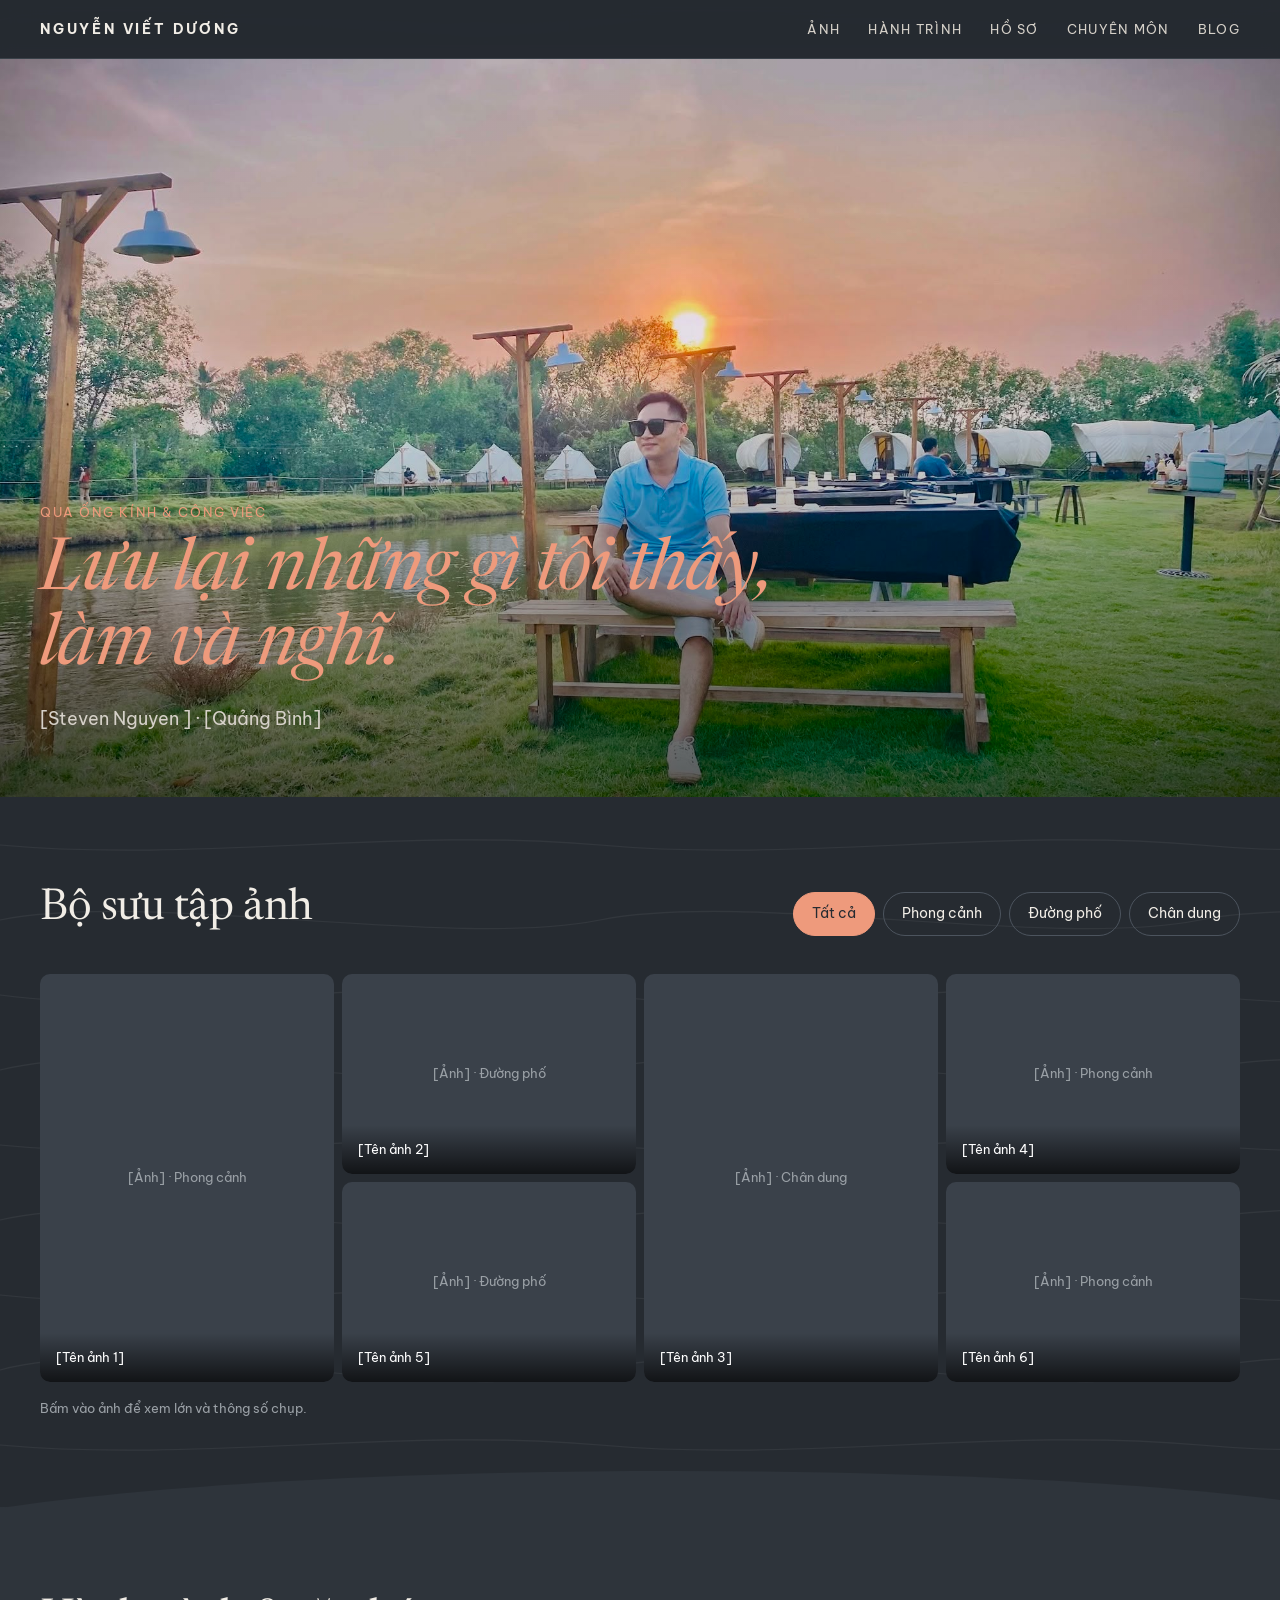
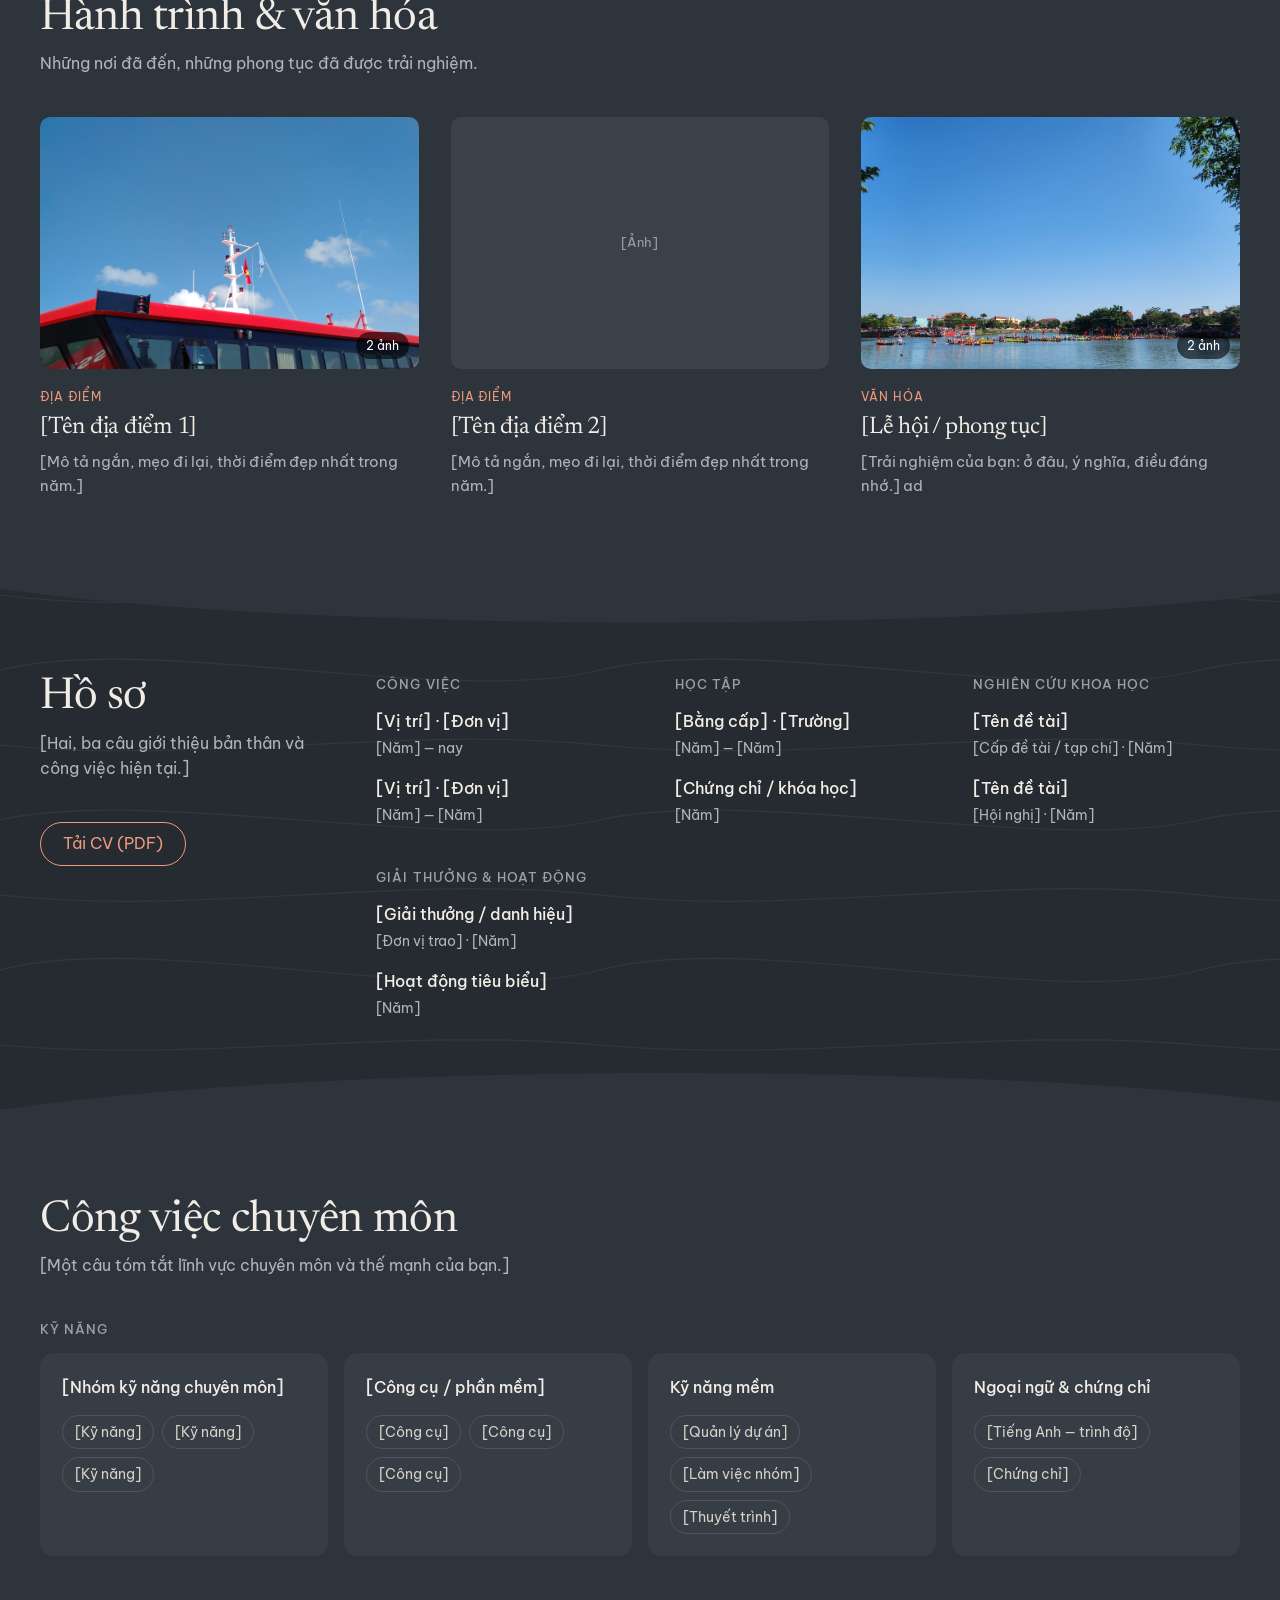
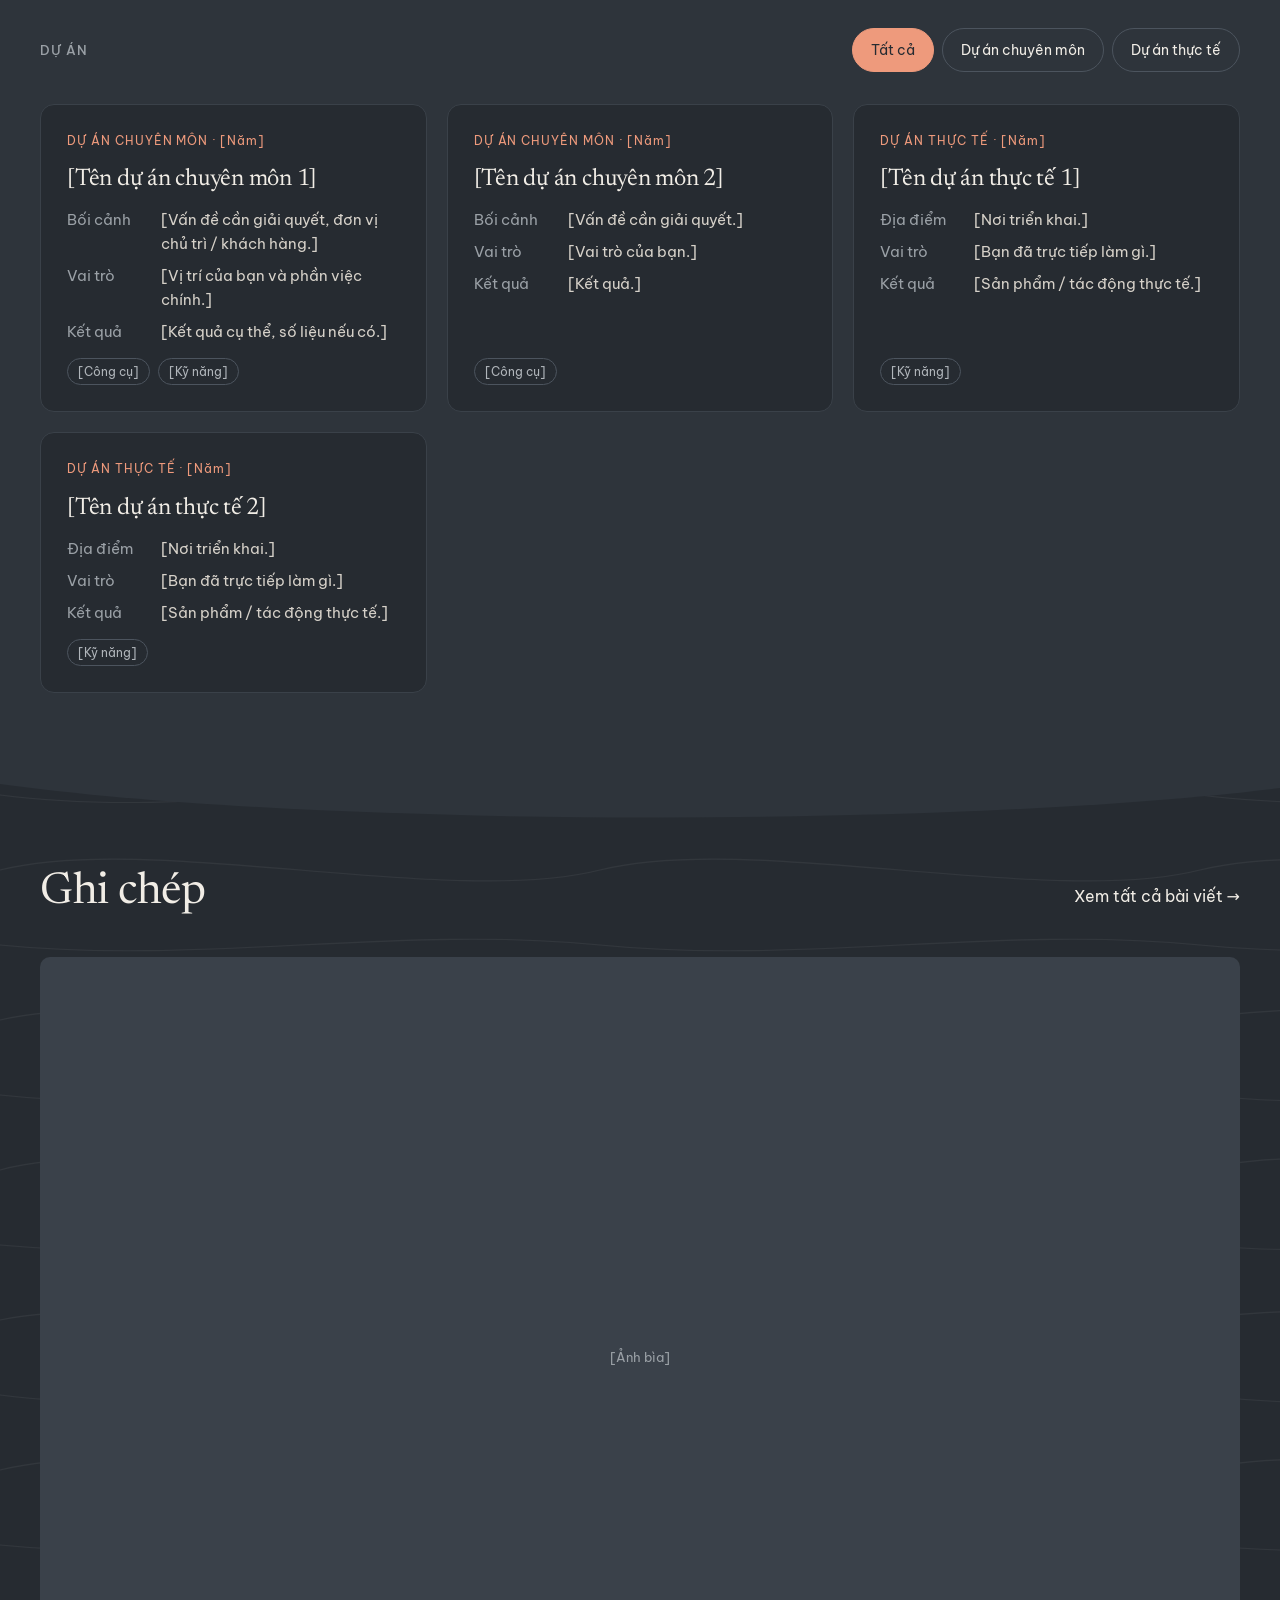
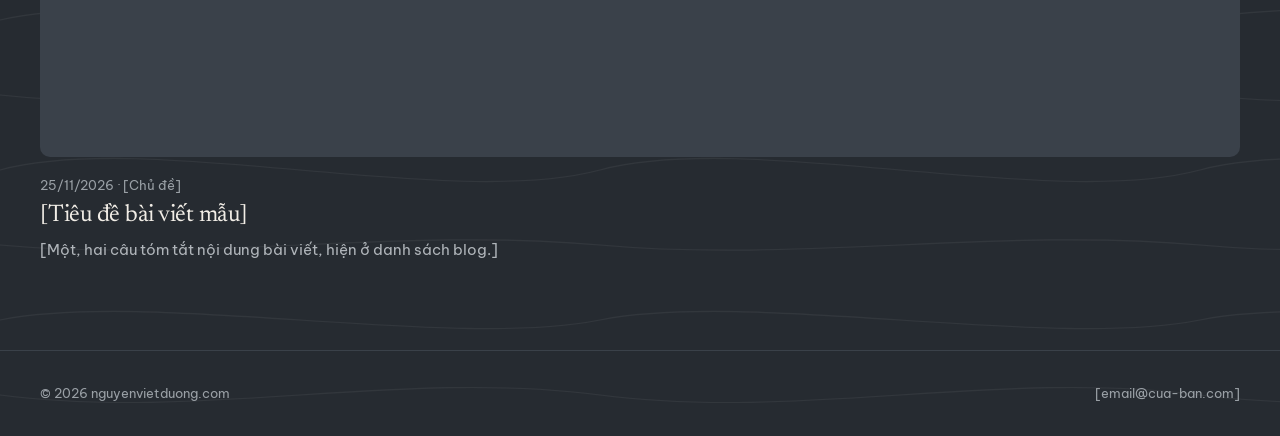
<file: index.html>
<!doctype html>
<html lang="vi">
<head>
<meta charset="utf-8">
<meta name="viewport" content="width=device-width, initial-scale=1">
<title>Nguyễn Viết Dương — Ảnh, hành trình &amp; công việc</title>
<meta name="description" content="Trang cá nhân của Nguyễn Viết Dương: hồ sơ, chuyên môn, nghiên cứu, nhiếp ảnh, hành trình và blog.">
<meta property="og:title" content="Nguyễn Viết Dương">
<meta property="og:url" content="https://nguyenvietduong.com/">
<link rel="preconnect" href="https://fonts.googleapis.com">
<link rel="preconnect" href="https://fonts.gstatic.com" crossorigin>
<link rel="stylesheet" href="https://fonts.googleapis.com/css2?family=Be+Vietnam+Pro:wght@300;400;500;700&family=Newsreader:ital,opsz,wght@0,6..72,400;0,6..72,500;1,6..72,400&display=swap">
<link rel="stylesheet" href="assets/style.css?v=4">
</head>
<body data-page="home">

<header class="site-header">
  <a href="index.html#top" class="logo">NGUYỄN VIẾT DƯƠNG</a>
  <button class="menu-btn" type="button" aria-label="Mở menu" aria-expanded="false" aria-controls="nav">
    <svg width="24" height="24" viewBox="0 0 24 24" fill="none" stroke="currentColor" stroke-width="2" aria-hidden="true"><path d="M4 7h16M4 12h16M4 17h16"/></svg>
  </button>
  <nav id="nav" class="nav">
    <a href="index.html#anh">Ảnh</a>
    <a href="index.html#hanh-trinh">Hành trình</a>
    <a href="index.html#ho-so">Hồ sơ</a>
    <a href="index.html#chuyen-mon">Chuyên môn</a>
    <a href="blog.html">Blog</a>
  </nav>
</header>

<main>
  <!-- Nội dung các mục được sửa trong trang quản trị (Pages CMS), lưu ở thư mục data/ -->
  <section id="top" class="hero">
    <div class="hero-inner">
      <p class="eyebrow" id="hero-eyebrow">QUA ỐNG KÍNH &amp; CÔNG VIỆC</p>
      <h1 id="hero-title">Lưu lại những gì tôi <em>thấy</em>, làm và nghĩ.</h1>
      <p class="hero-sub" id="hero-sub"></p>
    </div>
  </section>

  <section id="anh" class="section">
    <div class="section-head">
      <h2>Bộ sưu tập ảnh</h2>
      <div class="filters" role="group" aria-label="Lọc ảnh theo thể loại">
        <button type="button" class="chip is-active" data-filter="all">Tất cả</button>
        <button type="button" class="chip" data-filter="phong-canh">Phong cảnh</button>
        <button type="button" class="chip" data-filter="duong-pho">Đường phố</button>
        <button type="button" class="chip" data-filter="chan-dung">Chân dung</button>
      </div>
    </div>
    <div class="gallery" id="gallery"></div>
    <p class="hint">Bấm vào ảnh để xem lớn và thông số chụp.</p>
  </section>

  <section id="hanh-trinh" class="section alt">
    <h2>Hành trình &amp; văn hóa</h2>
    <p class="lead">Những nơi đã đến, những phong tục đã được trải nghiệm.</p>
    <div class="cards" id="places"></div>
  </section>

  <section id="ho-so" class="section profile">
    <div class="profile-intro">
      <h2>Hồ sơ</h2>
      <p class="lead" id="profile-intro"></p>
      <a class="btn" id="cv-link" href="#ho-so">Tải CV (PDF)</a>
    </div>
    <div class="profile-grid">
      <div><h3 class="label">CÔNG VIỆC</h3><ul class="timeline" id="tl-work"></ul></div>
      <div><h3 class="label">HỌC TẬP</h3><ul class="timeline" id="tl-education"></ul></div>
      <div><h3 class="label">NGHIÊN CỨU KHOA HỌC</h3><ul class="timeline" id="tl-research"></ul></div>
      <div><h3 class="label">GIẢI THƯỞNG &amp; HOẠT ĐỘNG</h3><ul class="timeline" id="tl-awards"></ul></div>
    </div>
  </section>

  <section id="chuyen-mon" class="section alt">
    <h2>Công việc chuyên môn</h2>
    <p class="lead" id="expertise-summary"></p>
    <h3 class="label">KỸ NĂNG</h3>
    <div class="skills" id="skills"></div>
    <div class="section-head" id="du-an">
      <h3 class="label" style="margin:0">DỰ ÁN</h3>
      <div class="filters" role="group" aria-label="Lọc dự án">
        <button type="button" class="chip pchip is-active" data-pfilter="all">Tất cả</button>
        <button type="button" class="chip pchip" data-pfilter="chuyen-mon">Dự án chuyên môn</button>
        <button type="button" class="chip pchip" data-pfilter="thuc-te">Dự án thực tế</button>
      </div>
    </div>
    <div class="projects" id="projects"></div>
  </section>

  <section id="blog" class="section">
    <div class="section-head">
      <h2>Ghi chép</h2>
      <a href="blog.html">Xem tất cả bài viết →</a>
    </div>
    <div class="cards" id="latest-posts"></div>
  </section>
</main>

<footer class="site-footer">
  <span>© <span class="year">2026</span> nguyenvietduong.com</span>
  <span class="contact-links"></span>
</footer>

<script src="assets/main.js?v=4"></script>
</body>
</html>
</file>
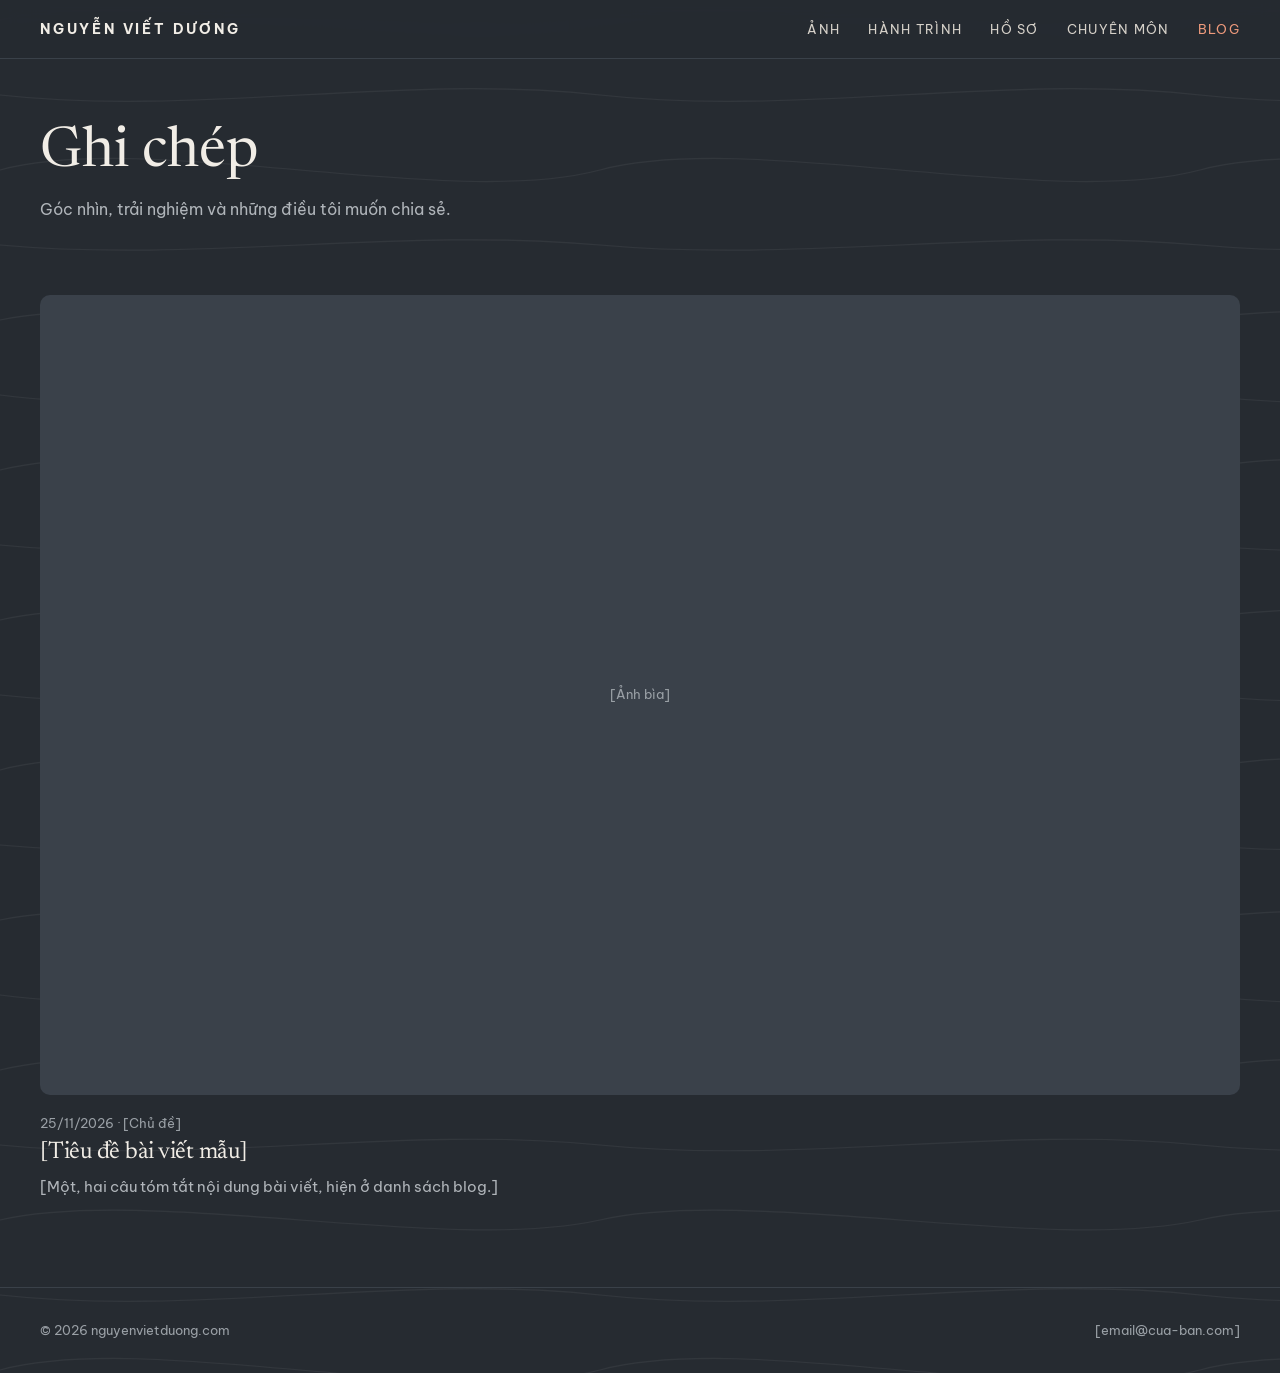
<file: blog.html>
<!doctype html>
<html lang="vi">
<head>
<meta charset="utf-8">
<meta name="viewport" content="width=device-width, initial-scale=1">
<title>Blog — Nguyễn Viết Dương</title>
<meta name="description" content="Ghi chép, góc nhìn và chia sẻ của Nguyễn Viết Dương.">
<link rel="preconnect" href="https://fonts.googleapis.com">
<link rel="preconnect" href="https://fonts.gstatic.com" crossorigin>
<link rel="stylesheet" href="https://fonts.googleapis.com/css2?family=Be+Vietnam+Pro:wght@300;400;500;700&family=Newsreader:ital,opsz,wght@0,6..72,400;0,6..72,500;1,6..72,400&display=swap">
<link rel="stylesheet" href="assets/style.css?v=4">
</head>
<body data-page="blog">

<header class="site-header">
  <a href="index.html#top" class="logo">NGUYỄN VIẾT DƯƠNG</a>
  <button class="menu-btn" type="button" aria-label="Mở menu" aria-expanded="false" aria-controls="nav">
    <svg width="24" height="24" viewBox="0 0 24 24" fill="none" stroke="currentColor" stroke-width="2" aria-hidden="true"><path d="M4 7h16M4 12h16M4 17h16"/></svg>
  </button>
  <nav id="nav" class="nav">
    <a href="index.html#anh">Ảnh</a>
    <a href="index.html#hanh-trinh">Hành trình</a>
    <a href="index.html#ho-so">Hồ sơ</a>
    <a href="index.html#chuyen-mon">Chuyên môn</a>
    <a href="blog.html" aria-current="page">Blog</a>
  </nav>
</header>

<main class="section page-top">
  <h1 class="page-title">Ghi chép</h1>
  <p class="lead">Góc nhìn, trải nghiệm và những điều tôi muốn chia sẻ.</p>
  <div class="filters" id="topic-filters" role="group" aria-label="Lọc theo chủ đề"></div>
  <div class="post-list" id="post-list"></div>
</main>

<footer class="site-footer">
  <span>© <span class="year">2026</span> nguyenvietduong.com</span>
  <span class="contact-links"></span>
</footer>

<script src="assets/main.js?v=4"></script>
</body>
</html>
</file>
<file: assets/style.css>
/* ===== Màu & chữ: đổi --accent để đổi màu nhấn ===== */
:root {
  /* Nền xám xanh dịu, chữ trắng ngà, điểm nhấn màu san hô */
  --bg: #262B31;
  --bg-alt: #2E343B;
  --card: #363D45;
  --ph: #3A414A;
  --line: #3A4149;
  --line2: #4C545E;
  --text: #F1EDE6;
  --text2: #D6D1C9;
  --muted: #B0B5BA;
  --muted2: #9AA0A6;
  --accent: #EE9A7C;
  --serif: 'Newsreader', Georgia, serif;
  --pad: clamp(20px, 4vw, 40px);
}

* { box-sizing: border-box; }
html { scroll-behavior: smooth; }
body {
  margin: 0;
  background: var(--bg);
  color: var(--text);
  font-family: 'Be Vietnam Pro', system-ui, sans-serif;
  font-size: 16px;
  line-height: 1.6;
}
a { color: var(--text); text-decoration: none; }
a:hover { color: var(--accent); }
h1, h2, h3 { margin: 0; }
img { max-width: 100%; display: block; }

/* ===== Thanh đầu trang ===== */
.site-header {
  position: sticky; top: 0; z-index: 10;
  display: flex; justify-content: space-between; align-items: center; gap: 16px;
  padding: 18px var(--pad);
  background: rgba(38, 43, 49, 0.9);
  backdrop-filter: blur(8px);
  border-bottom: 1px solid var(--line);
}
.logo { font-weight: 700; letter-spacing: 0.2em; font-size: 14px; }
.nav { display: flex; gap: 28px; font-size: 13px; letter-spacing: 0.1em; text-transform: uppercase; }
.menu-btn { display: none; background: none; border: 0; color: var(--text); width: 44px; height: 44px; cursor: pointer; }

/* ===== Ảnh lớn đầu trang — thay url bằng ảnh của bạn, ví dụ: url('../images/hero.jpg') ===== */
.hero {
  min-height: 82vh;
  display: flex; align-items: flex-end;
  background:
    linear-gradient(to top, rgba(0,0,0,0.75), rgba(0,0,0,0.1) 60%),
    var(--ph) center / cover no-repeat;
}
.hero-inner { padding: 0 var(--pad) 64px; max-width: 820px; }
.eyebrow { margin: 0 0 12px; font-size: 13px; letter-spacing: 0.2em; color: var(--accent); }
.hero h1 { font-size: clamp(38px, 6vw, 68px); line-height: 1.05; font-weight: 300; margin-bottom: 20px; }
.hero-sub { margin: 0; font-size: 18px; color: var(--text2); }

/* ===== Khối nội dung chung ===== */
.section { padding: 88px var(--pad); }
.section.alt { background: var(--bg-alt); }
.section h2 { font-size: clamp(28px, 3.5vw, 38px); font-weight: 300; margin-bottom: 8px; }
.section-head { display: flex; flex-wrap: wrap; justify-content: space-between; align-items: center; gap: 16px; margin-bottom: 32px; }
.lead { margin: 0 0 40px; color: var(--muted); max-width: 640px; }

/* ===== Nút lọc ảnh ===== */
.filters { display: flex; flex-wrap: wrap; gap: 8px; }
.chip {
  min-height: 44px; padding: 0 18px; border-radius: 999px; cursor: pointer;
  font: inherit; font-size: 14px;
  background: transparent; color: var(--text); border: 1px solid var(--line2);
}
.chip:hover { border-color: var(--accent); }
.chip.is-active { background: var(--accent); color: var(--bg); border-color: var(--accent); }

/* ===== Lưới ảnh so le ===== */
.gallery {
  display: grid;
  grid-template-columns: repeat(auto-fill, minmax(260px, 1fr));
  grid-auto-rows: 200px;
  gap: 8px;
}
.gallery .photo {
  position: relative; overflow: hidden; padding: 0; border: 0; cursor: zoom-in;
  background: var(--card); color: var(--muted); font: inherit; text-align: left;
}
.gallery .photo.tall { grid-row: span 2; }
.gallery .photo img { width: 100%; height: 100%; object-fit: cover; transition: transform .5s ease; }
.gallery .photo:hover img { transform: scale(1.04); }
.gallery .photo .cap {
  position: absolute; left: 0; right: 0; bottom: 0; padding: 14px 16px;
  font-size: 13px; color: #fff;
  background: linear-gradient(to top, rgba(0,0,0,.7), transparent);
}
.gallery .photo[hidden] { display: none; }
.hint { margin: 16px 0 0; font-size: 13px; color: var(--muted2); }

/* Khung giữ chỗ khi chưa có ảnh */
.thumb, .placeholder {
  background: var(--ph); display: flex; align-items: center; justify-content: center;
  color: var(--muted2); font-size: 13px;
}
.thumb::after { content: attr(data-label); }
.thumb { aspect-ratio: 3 / 2; margin-bottom: 18px; }
.placeholder { width: 100%; height: 100%; }

/* ===== Thẻ địa điểm & bài viết ===== */
.cards { display: grid; grid-template-columns: repeat(auto-fit, minmax(280px, 1fr)); gap: 32px; }
.place .kind { margin: 0 0 6px; font-size: 12px; letter-spacing: 0.08em; color: var(--accent); }
.place h3, .post h3 { font-size: 21px; font-weight: 500; margin-bottom: 8px; }
.place p { margin: 0; color: var(--muted); font-size: 15px; }
.post { display: block; }
.post .meta { margin: 0 0 4px; font-size: 13px; color: var(--muted2); }

/* ===== Hồ sơ ===== */
.profile { display: flex; flex-wrap: wrap; gap: 56px; }
.profile-intro { flex: 1 1 280px; }
.profile-grid { flex: 999 1 520px; min-width: 0; display: grid; grid-template-columns: repeat(auto-fit, minmax(240px, 1fr)); gap: 40px 32px; }
.label { font-size: 13px; letter-spacing: 0.08em; color: var(--muted2); font-weight: 500; margin-bottom: 14px; }
.timeline { list-style: none; margin: 0; padding: 0; display: flex; flex-direction: column; gap: 16px; }
.timeline strong { display: block; font-weight: 500; }
.timeline span { color: var(--muted); font-size: 14px; }
.btn {
  display: inline-flex; align-items: center; min-height: 44px; padding: 0 22px;
  border: 1px solid var(--accent); color: var(--accent);
}
.btn:hover { background: var(--accent); color: var(--bg); }

/* ===== Công việc chuyên môn ===== */
.skills { display: grid; grid-template-columns: repeat(auto-fit, minmax(240px, 1fr)); gap: 16px; margin-bottom: 72px; }
.skill-group { background: var(--card); padding: 22px; border-radius: 4px; }
.skill-group h4 { margin: 0 0 14px; font-size: 16px; font-weight: 500; }
.tags { list-style: none; margin: 0; padding: 0; display: flex; flex-wrap: wrap; gap: 8px; }
.tags li { padding: 5px 12px; border: 1px solid var(--line2); border-radius: 999px; font-size: 14px; color: var(--text2); }
.tags.small li { font-size: 12px; padding: 3px 10px; color: var(--muted); }
.projects { display: grid; grid-template-columns: repeat(auto-fit, minmax(300px, 1fr)); gap: 20px; }
.project { border: 1px solid var(--line); background: var(--bg); padding: 26px; display: flex; flex-direction: column; gap: 14px; }
.project[hidden] { display: none; }
.project .kind { margin: 0; font-size: 12px; letter-spacing: 0.08em; color: var(--accent); }
.project h3 { font-size: 21px; font-weight: 500; }
.project dl { margin: 0; display: grid; grid-template-columns: 80px minmax(0, 1fr); gap: 8px 14px; font-size: 15px; }
.project dt { color: var(--muted2); }
.project dd { margin: 0; color: var(--text2); }
.project .tags { margin-top: auto; }

/* ===== Chân trang ===== */
.site-footer {
  display: flex; flex-wrap: wrap; justify-content: space-between; gap: 12px;
  padding: 32px var(--pad); font-size: 13px; color: var(--muted2); border-top: 1px solid var(--line);
}
.site-footer a { color: var(--muted2); }
.site-footer a:hover { color: var(--accent); }

/* ===== Xem ảnh lớn ===== */
.lightbox {
  position: fixed; inset: 0; z-index: 50;
  background: rgba(0,0,0,.94);
  display: flex; align-items: center; justify-content: center; padding: 24px;
}
.lightbox[hidden] { display: none; }
.lightbox figure { margin: 0; max-width: 1100px; width: 100%; }
.lb-img { width: 100%; height: 72vh; display: flex; align-items: center; justify-content: center; background: var(--ph); color: var(--muted2); }
.lb-img img { max-width: 100%; max-height: 72vh; object-fit: contain; }
.lightbox figcaption { display: flex; flex-wrap: wrap; justify-content: space-between; gap: 8px; padding-top: 14px; font-size: 14px; }
.lightbox figcaption span { color: var(--muted); }
.lb-close { position: absolute; top: 16px; right: 16px; width: 48px; height: 48px; background: none; border: 0; color: #fff; cursor: pointer; }

/* ===== Điện thoại ===== */
@media (max-width: 760px) {
  .menu-btn { display: inline-flex; align-items: center; justify-content: center; }
  .nav {
    display: none; position: absolute; top: 100%; left: 0; right: 0;
    flex-direction: column; gap: 0; background: var(--bg); border-bottom: 1px solid var(--line);
  }
  .nav.open { display: flex; }
  .nav a { padding: 16px var(--pad); border-top: 1px solid var(--line); }
  .gallery { grid-auto-rows: 160px; grid-template-columns: repeat(2, minmax(0, 1fr)); }
  .section { padding: 64px var(--pad); }
}

/* ===== Chữ tiêu đề có chân, mềm mại kiểu tạp chí ảnh ===== */
.hero h1, .section h2, .project h3, .place h3, .post h3, .lightbox figcaption strong {
  font-family: var(--serif);
  font-weight: 400;
  letter-spacing: -0.01em;
}
.hero h1 { font-size: clamp(40px, 6.4vw, 72px); line-height: 1.04; }
.hero h1 em { font-style: italic; color: var(--accent); }
.section h2 { font-size: clamp(32px, 4vw, 44px); line-height: 1.1; }
.project h3, .place h3, .post h3 { font-size: 24px; line-height: 1.25; }
.eyebrow { letter-spacing: 0.12em; }
.nav a { color: var(--text2); }
.nav a:hover { color: var(--accent); }
::selection { background: var(--accent); color: var(--bg); }

/* ===== Họa tiết nền: đường đồng mức cong nhẹ ===== */
body {
  background-color: var(--bg);
  background-image: url("data:image/svg+xml,%3Csvg xmlns='http://www.w3.org/2000/svg' width='600' height='600' fill='none' stroke='%23ffffff' stroke-opacity='0.055' stroke-width='1.2'%3E%3Cpath d='M0 20 C150 -14 450 54 600 20'/%3E%3Cpath d='M0 95 C200 117 400 73 600 95'/%3E%3Cpath d='M0 170 C150 130 450 210 600 170'/%3E%3Cpath d='M0 245 C200 263 400 227 600 245'/%3E%3Cpath d='M0 320 C150 290 450 350 600 320'/%3E%3Cpath d='M0 395 C200 421 400 369 600 395'/%3E%3Cpath d='M0 470 C150 432 450 508 600 470'/%3E%3Cpath d='M0 545 C200 565 400 525 600 545'/%3E%3C/svg%3E");
  background-size: 600px 600px;
}
.section { position: relative; }
/* Khối nền xen kẽ có mép trên/dưới uốn cong */
.section.alt { background: var(--bg-alt); }
.section.alt::before, .section.alt::after {
  content: ''; position: absolute; left: 0; right: 0; height: 48px; pointer-events: none;
  background-repeat: no-repeat; background-size: 100% 100%;
}
.section.alt::before { top: -47px; background-image: url("data:image/svg+xml,%3Csvg xmlns='http://www.w3.org/2000/svg' viewBox='0 0 1440 48' preserveAspectRatio='none'%3E%3Cpath fill='%232E343B' d='M0 48 C360 0 1080 0 1440 40 L1440 48 Z'/%3E%3C/svg%3E"); }
.section.alt::after { bottom: -47px; background-image: url("data:image/svg+xml,%3Csvg xmlns='http://www.w3.org/2000/svg' viewBox='0 0 1440 48' preserveAspectRatio='none'%3E%3Cpath fill='%232E343B' d='M0 0 L1440 0 L1440 8 C1080 48 360 48 0 4 Z'/%3E%3C/svg%3E"); z-index: 1; }
/* Ảnh đầu trang (khi chưa có ảnh): chuyển màu nhẹ thay vì khối xám */
.hero {
  background-image: linear-gradient(160deg, #3A414A 0%, #2A3036 55%, #262B31 100%);
  /* Khi có ảnh, thay dòng trên bằng:
  background-image: linear-gradient(to top, rgba(0,0,0,.65), rgba(0,0,0,.05) 60%), url('../images/hero.jpg'); */
}
.skill-group, .project { border-radius: 14px; }
.thumb, .gallery .photo { border-radius: 10px; }
.btn { border-radius: 999px; }

/* ===== Ảnh trong thẻ ===== */
.thumb { overflow: hidden; }
.thumb img { width: 100%; height: 100%; object-fit: cover; }
.post .excerpt { margin: 8px 0 0; color: var(--muted); font-size: 15px; }
.post:hover h3 { color: var(--accent); }

/* ===== Trang Blog & bài viết ===== */
.page-top { padding-top: 64px; min-height: 70vh; }
.page-title { font-family: var(--serif); font-weight: 400; font-size: clamp(36px, 5vw, 56px); line-height: 1.1; margin-bottom: 12px; text-wrap: balance; }
.post-list { display: grid; grid-template-columns: repeat(auto-fit, minmax(300px, 1fr)); gap: 40px 32px; margin-top: 32px; }
#topic-filters { margin-bottom: 8px; }
.nav a[aria-current="page"] { color: var(--accent); }
.article { max-width: 720px; margin: 0 auto; }
.article .back { display: inline-block; margin-bottom: 32px; font-size: 14px; color: var(--muted); }
.article .meta { margin: 0 0 8px; font-size: 14px; color: var(--muted2); }
.article .cover { width: 100%; border-radius: 14px; margin: 24px 0 8px; }
.article-body { font-size: 18px; line-height: 1.8; color: var(--text2); margin-top: 24px; }
.article-body h2, .article-body h3 { font-family: var(--serif); font-weight: 400; color: var(--text); margin: 40px 0 12px; line-height: 1.25; }
.article-body h2 { font-size: 30px; }
.article-body h3 { font-size: 24px; }
.article-body p { margin: 0 0 20px; }
.article-body a { color: var(--accent); text-decoration: underline; text-underline-offset: 3px; }
.article-body img { border-radius: 10px; margin: 28px 0; }
.article-body blockquote { margin: 28px 0; padding: 4px 0 4px 24px; border-left: 2px solid var(--accent); font-family: var(--serif); font-size: 22px; font-style: italic; color: var(--text); }
.article-body ul, .article-body ol { padding-left: 24px; margin: 0 0 20px; }
.article-body li { margin-bottom: 8px; }

/* ===== Xem nhiều ảnh ===== */
.lb-nav { position: absolute; top: 50%; transform: translateY(-50%); width: 52px; height: 52px; border-radius: 50%; border: 0; cursor: pointer; background: rgba(255,255,255,.1); color: #fff; display: flex; align-items: center; justify-content: center; z-index: 2; }
.lb-nav:hover { background: rgba(255,255,255,.2); }
.lb-nav[hidden] { display: none; }
.lb-prev { left: 16px; }
.lb-next { right: 16px; }
#lb-count { color: var(--muted2); }
.place-open { position: relative; width: 100%; padding: 0; border: 0; cursor: zoom-in; font: inherit; color: inherit; display: block; }
.place-open:disabled { cursor: default; }
.badge { position: absolute; right: 10px; bottom: 10px; padding: 4px 10px; border-radius: 999px; font-size: 12px; background: rgba(0,0,0,.6); color: #fff; }
#post-gallery h2 { font-family: var(--serif); font-weight: 400; font-size: 28px; margin: 48px 0 16px; }
.post-gallery { display: grid; grid-template-columns: repeat(auto-fill, minmax(200px, 1fr)); gap: 8px; }
.pg-item { aspect-ratio: 1 / 1; padding: 0; border: 0; overflow: hidden; border-radius: 10px; background: var(--ph); cursor: zoom-in; }
.pg-item img { width: 100%; height: 100%; object-fit: cover; transition: transform .4s ease; }
.pg-item:hover img { transform: scale(1.05); }
@media (max-width: 760px) { .lb-nav { width: 44px; height: 44px; } .lb-prev { left: 6px; } .lb-next { right: 6px; } }
</file>
